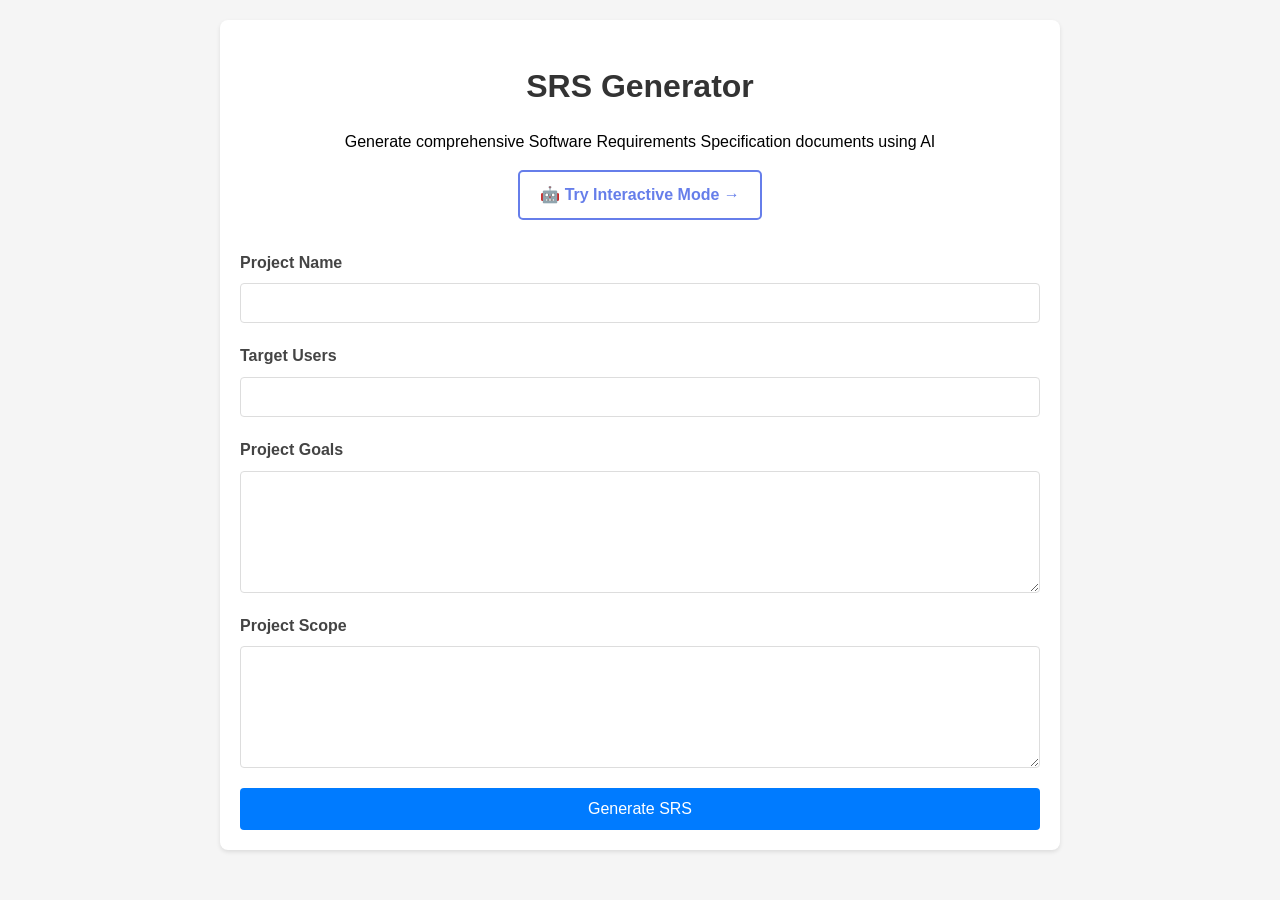
<file: frontend/public/index.html>
<!DOCTYPE html>
<html lang="en">
<head>
    <meta charset="UTF-8">
    <meta name="viewport" content="width=device-width, initial-scale=1.0">
    <title>SRS Generator</title>
    <link rel="stylesheet" href="css/styles.css">
</head>
<body>
    <div class="container">
        <header>
            <h1>SRS Generator</h1>
            <p>Generate comprehensive Software Requirements Specification documents using AI</p>
            <div style="text-align: center; margin: 15px 0;">
                <a href="interactive.html" style="color: #667eea; font-weight: 600; text-decoration: none; padding: 10px 20px; border: 2px solid #667eea; border-radius: 5px; display: inline-block;">
                    🤖 Try Interactive Mode →
                </a>
            </div>
        </header>

        <main>
            <form id="srsForm" class="srs-form">
                <div class="form-group">
                    <label for="projectName">Project Name</label>
                    <input type="text" id="projectName" name="projectName" required>
                </div>

                <div class="form-group">
                    <label for="targetUsers">Target Users</label>
                    <input type="text" id="targetUsers" name="targetUsers" required>
                </div>

                <div class="form-group">
                    <label for="projectGoals">Project Goals</label>
                    <textarea id="projectGoals" name="projectGoals" required></textarea>
                </div>

                <div class="form-group">
                    <label for="projectScope">Project Scope</label>
                    <textarea id="projectScope" name="projectScope" required></textarea>
                </div>

                <button type="submit">Generate SRS</button>
            </form>

            <div id="result" class="result-container" style="display: none;">
                <h2>Generated SRS Document</h2>
                <div id="srsContent"></div>
                <button id="downloadBtn" class="download-btn">Download SRS</button>
            </div>

            <div id="loading" class="loading" style="display: none;">
                <p>Generating SRS document...</p>
            </div>
        </main>
    </div>

    <script src="js/main.js"></script>
</body>
</html>
</file>
<file: frontend/public/css/styles.css>
body {
    font-family: Arial, sans-serif;
    line-height: 1.6;
    margin: 0;
    padding: 20px;
    background-color: #f5f5f5;
}

.container {
    max-width: 800px;
    margin: 0 auto;
    background-color: white;
    padding: 20px;
    border-radius: 8px;
    box-shadow: 0 2px 4px rgba(0, 0, 0, 0.1);
}

header {
    text-align: center;
    margin-bottom: 30px;
}

header h1 {
    color: #333;
    margin-bottom: 10px;
}

.srs-form {
    display: flex;
    flex-direction: column;
    gap: 20px;
}

.form-group {
    display: flex;
    flex-direction: column;
    gap: 8px;
}

label {
    font-weight: bold;
    color: #444;
}

input, textarea {
    padding: 10px;
    border: 1px solid #ddd;
    border-radius: 4px;
    font-size: 16px;
}

textarea {
    min-height: 100px;
    resize: vertical;
}

button {
    padding: 12px 24px;
    background-color: #007bff;
    color: white;
    border: none;
    border-radius: 4px;
    cursor: pointer;
    font-size: 16px;
    transition: background-color 0.2s;
}

button:hover {
    background-color: #0056b3;
}

.result-container {
    margin-top: 30px;
    padding: 20px;
    border: 1px solid #ddd;
    border-radius: 4px;
}

.loading {
    text-align: center;
    margin: 20px 0;
}

.download-btn {
    margin-top: 20px;
    background-color: #28a745;
}

.download-btn:hover {
    background-color: #218838;
}
.srs-document {
    margin-top: 20px;
}

.srs-section {
    margin-bottom: 30px;
    padding: 20px;
    background-color: #fff;
    border: 1px solid #e0e0e0;
    border-radius: 8px;
    box-shadow: 0 2px 4px rgba(0, 0, 0, 0.05);
}

.srs-section h3 {
    color: #2c3e50;
    margin-top: 0;
    margin-bottom: 15px;
    padding-bottom: 10px;
    border-bottom: 2px solid #eee;
}

.section-content {
    color: #333;
    line-height: 1.6;
}

.section-content p {
    margin: 0 0 15px 0;
}

.section-content ul {
    margin: 0;
    padding-left: 20px;
}

.section-content li {
    margin-bottom: 5px;
}

.loading {
    display: flex;
    justify-content: center;
    align-items: center;
    padding: 40px;
}

.loading::after {
    content: "";
    width: 40px;
    height: 40px;
    border: 4px solid #f3f3f3;
    border-top: 4px solid #3498db;
    border-radius: 50%;
    animation: spin 1s linear infinite;
    margin-left: 10px;
}

@keyframes spin {
    0% { transform: rotate(0deg); }
    100% { transform: rotate(360deg); }
}

.download-btn {
    display: inline-flex;
    align-items: center;
    gap: 8px;
    background-color: #27ae60;
    color: white;
    padding: 12px 24px;
    border-radius: 4px;
    cursor: pointer;
    font-size: 16px;
    border: none;
    transition: background-color 0.2s;
}

.download-btn:hover {
    background-color: #219a52;
}

.error {
    color: #e74c3c;
    padding: 10px;
    border: 1px solid #e74c3c;
    border-radius: 4px;
    margin: 10px 0;
    background-color: #fdf3f2;
}
</file>
